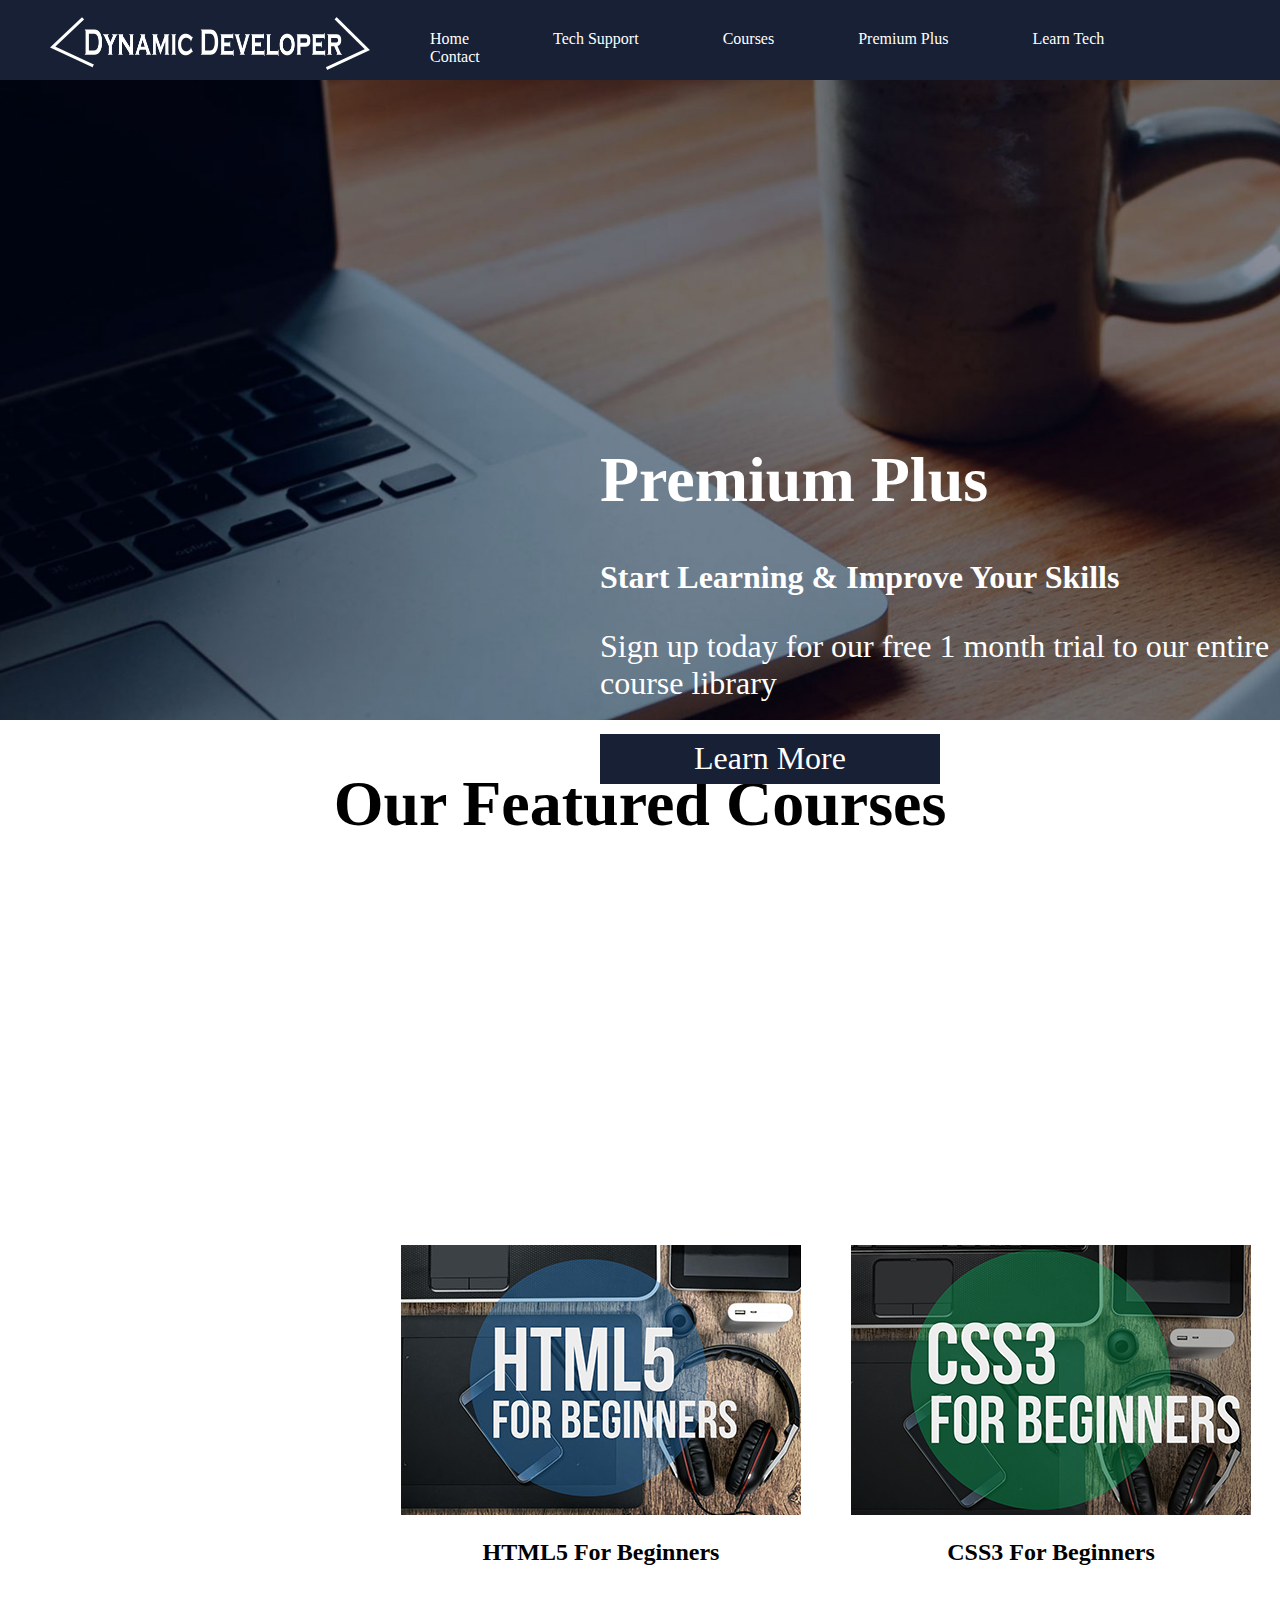
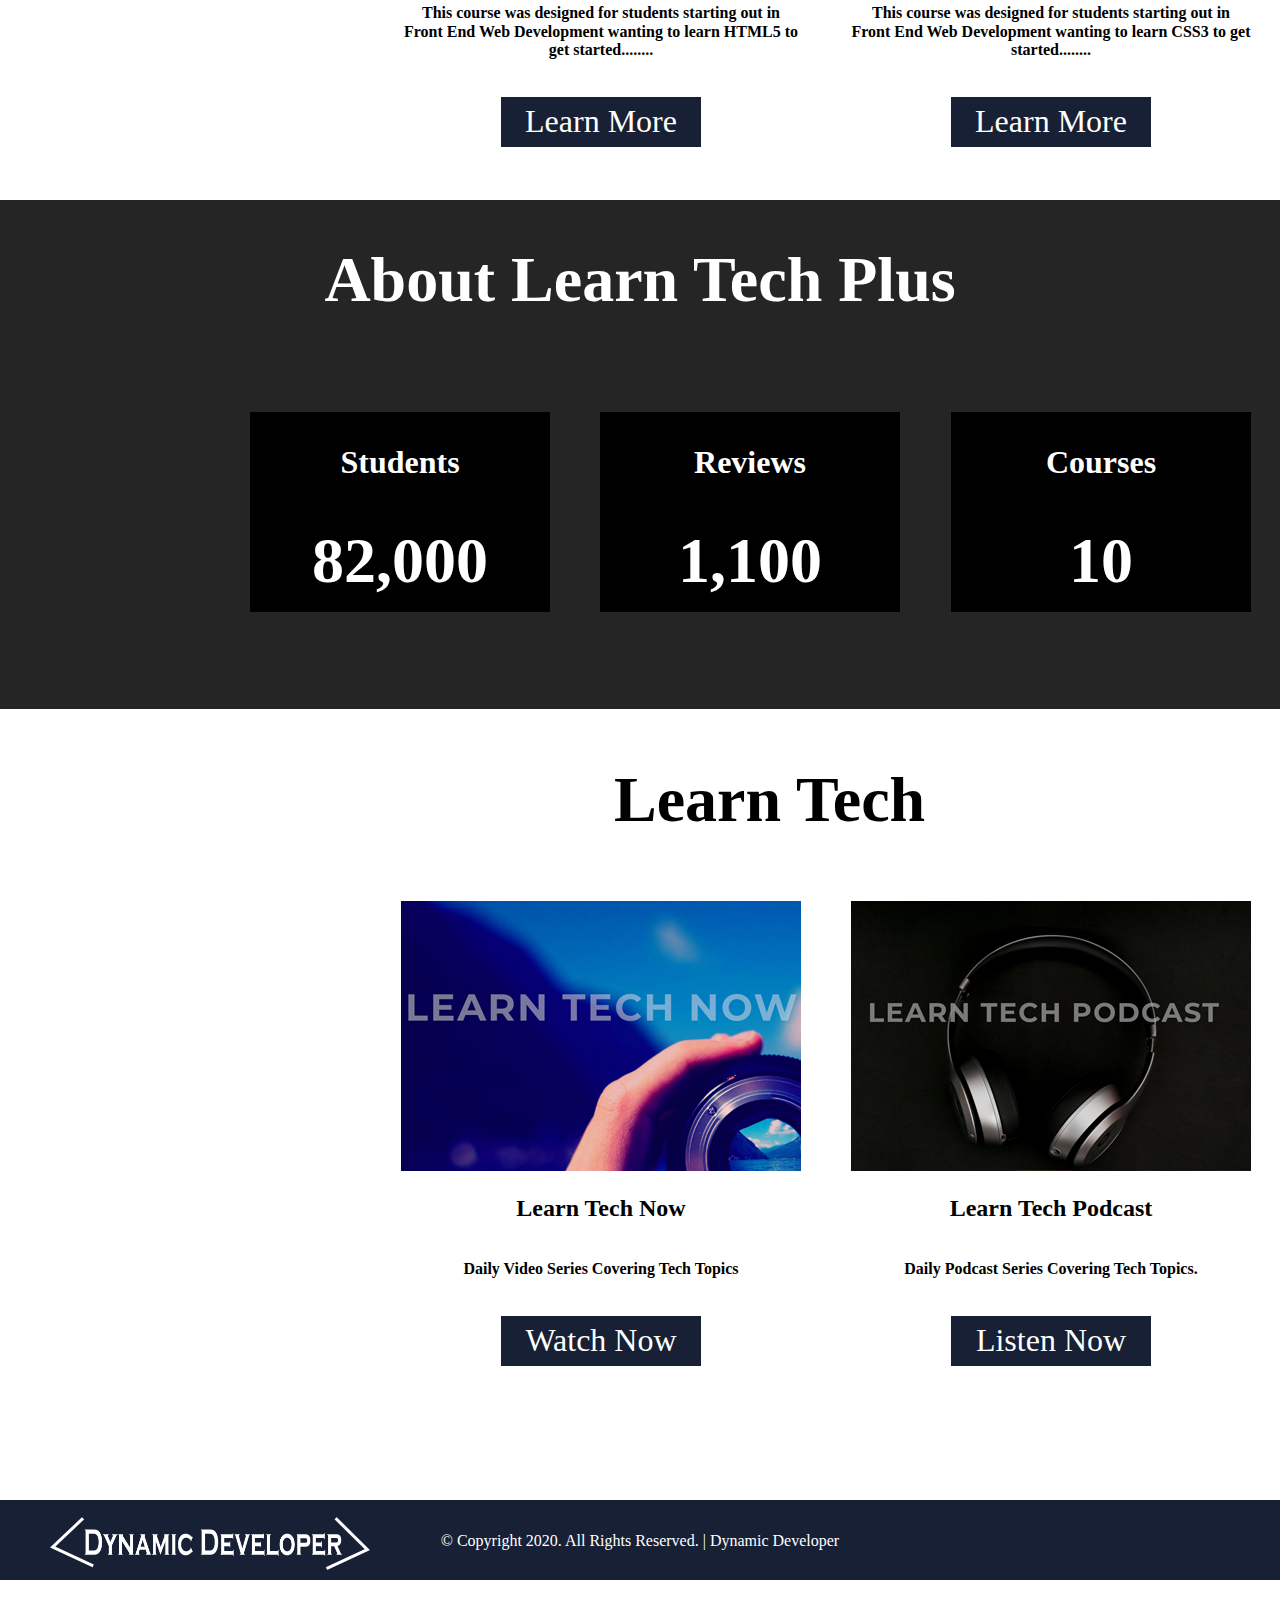
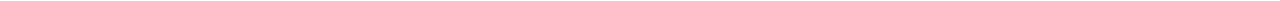
<file: index.html>
<!DOCTYPE html>
<html>
<head>

	<title>Dynamic Developer| Home</title>

	<!-- Start Normalize CSS -->
	<link rel="stylesheet" type="text/css" href="css/normalize.css">

	<!-- Start Custom CSS -->
	<link rel="stylesheet" type="text/css" href="css/home.css">

	<!-- Start Global CSS -->
	<link rel="stylesheet" type="text/css" href="css/global.css">

</head>
<body>

	<header>
		<img id="logo" src="img/logo.png">
		

		<nav>
		

			<a href="index.html">Home</a>
			<a href="techsupport.html">Tech Support</a>
			<a href="courses.html">Courses</a>
			<a href="premiumplus.html">Premium Plus</a>
			<a href="learntech.html">Learn Tech</a> 
			<a href="contact.html">Contact</a>
		</nav>

	</header>

	<section id="slideshow">

		<section id="content">
			
			<h1>Premium Plus</h1>

			<h3>Start Learning & Improve Your Skills</h3>

			<p>Sign up today for our free 1 month trial to our entire course library</p>

			<button>Learn More</button>

		</section>

		
		<img id="slide" src="img/background.jpg">

	</section>

	<section id="courses">
		
		<center><h1>Our Featured Courses</h1></center>

		<div class="course">
			
			<img src="img/course-01.jpg">

			<center><h2>HTML5 For Beginners</h2></center>

			<center><h6>This course was designed for students starting out in Front End Web Development wanting to learn HTML5 to get started........</h6></center>

			<center><button>Learn More</button></center>

		</div>

		<div class="course2">
			
			<img src="img/course-02.jpg">

			<center><h2>CSS3 For Beginners</h2></center>

			<center><h6>This course was designed for students starting out in Front End Web Development wanting to learn CSS3 to get started........</h6></center>

			<center><button>Learn More</button></center>

		</div>

		<div class="course3">
			
			<img src="img/course-03.jpg">

			<center><h2>JavaScript For Beginners</h2></center>

			<center><h6>This course was designed for students starting out in Front End Web Development wanting to learn JavaScript to get started........</h6></center>

			<center><button>Learn More</button></center>

		</div>

	</section>

	<section id="about">
		
		<div class="about">
			
			<h1>About Learn Tech Plus</h1>

		</div>

		<div class="students">
			
			<h3>Students</h3>

			<h1>82,000</h1>

		</div>

		<div class="reviews">
			
			<h3>Reviews</h3>

			<h1>1,100</h1>

		</div>

		<div class="courses">
			
			<h3>Courses</h3>

			<h1>10</h1>

		</div>

		<div class="content">
			
			<h3>Hours of Content</h3>

			<h1>20</h1>

		</div>


	</section>

	<section id="learntech">
		
		<center><h1 class="h1lt">Learn Tech</h1></center>

		<div class="learntechnow">
			
			<img src="img/learntechnow.jpg">

			<center><h2>Learn Tech Now</h2></center>

			<center><h6>Daily Video Series Covering Tech Topics</h6></center>

			<center><button>Watch Now</button></center>

		</div>

		<div class="learntechpodcast">
			
			<img src="img/learntechpodcast.jpg">

			<center><h2>Learn Tech Podcast</h2></center>

			<center><h6>Daily Podcast Series Covering Tech Topics.</h6></center>

			<center><button>Listen Now</button></center>

		</div>

		<div class="learntechblog">
			
			<img src="img/techtipsblog.jpg">

			<center><h2>Tech Tips Blog</h2></center>

			<center><h6>Daily Blog Covering Tech Topics.</h6></center>

			<center><button>Read Now</button></center>

		</div>

	</section>

	<footer>
		<img id="logo" src="img/logo.png">
		
		

		<p id="footer">© Copyright 2020. All Rights Reserved. | Dynamic Developer
		                           </p>
		                           <p id="footer"> Created By -- Shahbaz Alam.</p>

	</footer>

	 


</body>
</html>
</file>
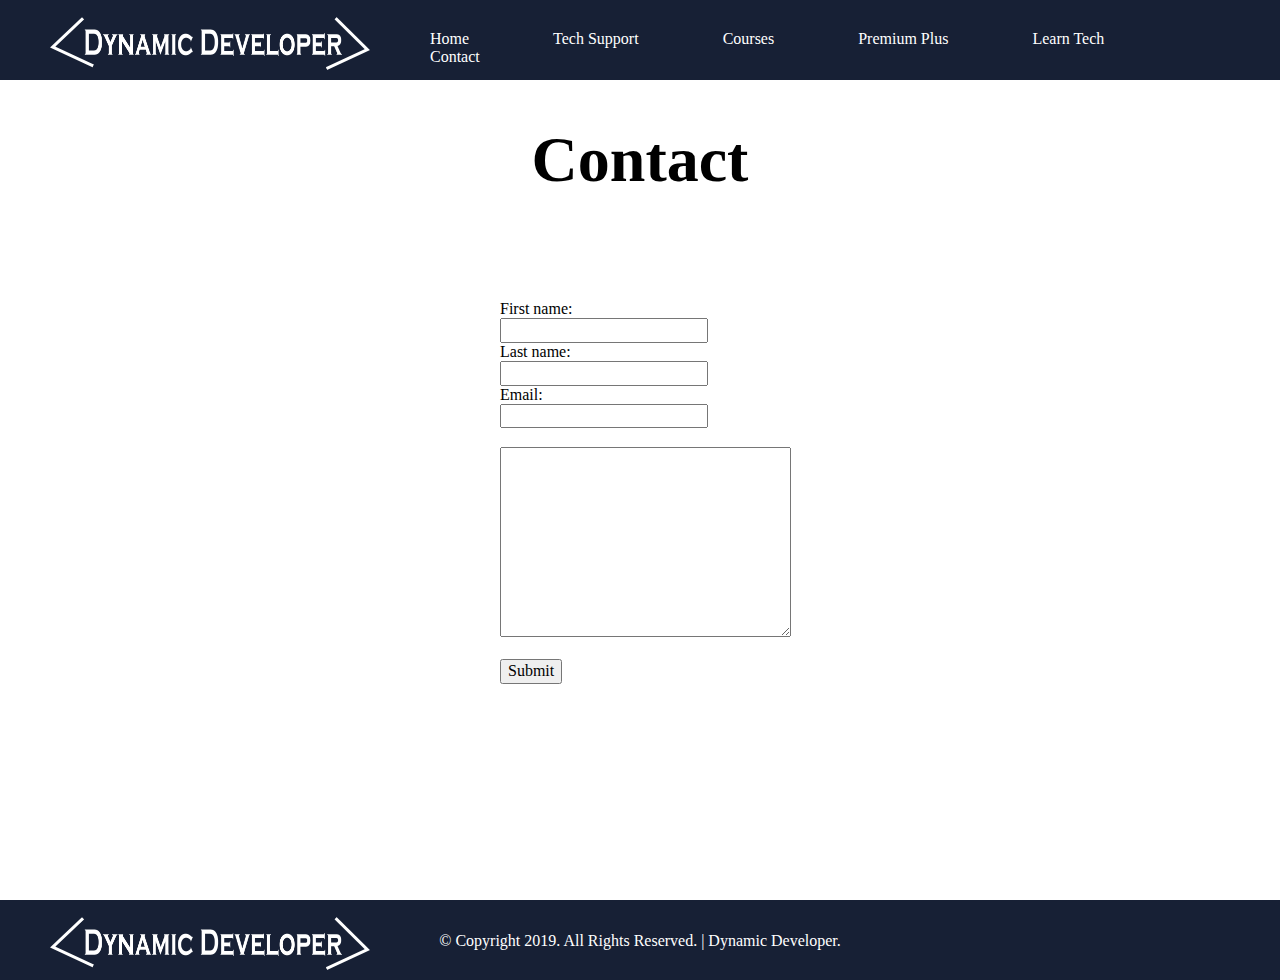
<file: contact.html>
<!DOCTYPE html>
<html>
<head>

	<title>Dynamic Developer | Contact</title>

	<!-- Start Normalize CSS -->
	<link rel="stylesheet" type="text/css" href="css/normalize.css">

	<!-- Start Custom CSS -->
	<link rel="stylesheet" type="text/css" href="css/contact.css">

	<!-- Start Global CSS -->
	<link rel="stylesheet" type="text/css" href="css/global.css">



</head>
<body>

	<header>
		
		<img id="logo" src="img/logo.png">
	
		<nav>
			<a href="index.html">Home</a>
			<a href="techsupport.html">Tech Support</a>
			<a href="courses.html">Courses</a>
			<a href="premiumplus.html">Premium Plus</a>
			<a href="learntech.html">Learn Tech</a> 
			<a href="contact.html">Contact</a>
		</nav>

	</header>

	 <center><h1 class="h1lt">Contact</h1></center>

	 <form>
  First name:<br>
  <input type="text" name="firstname" value="">
  <br>
  Last name:<br>
  <input type="text" name="lastname" value="">
  <br>
  Email:<br>
  <input type="text" name="email" value="">
  <br>
  <br>
   <textarea name="message" rows="10" cols="30"> 
</textarea> 
  <br><br>
  <input type="submit" value="Submit">
</form> 

	<footer>
		
		<img id="logo" src="img/logo.png">

		<p id="footer">© Copyright 2019. All Rights Reserved. | Dynamic Developer.</p>

	</footer>

	 

</body>
</html>
</file>
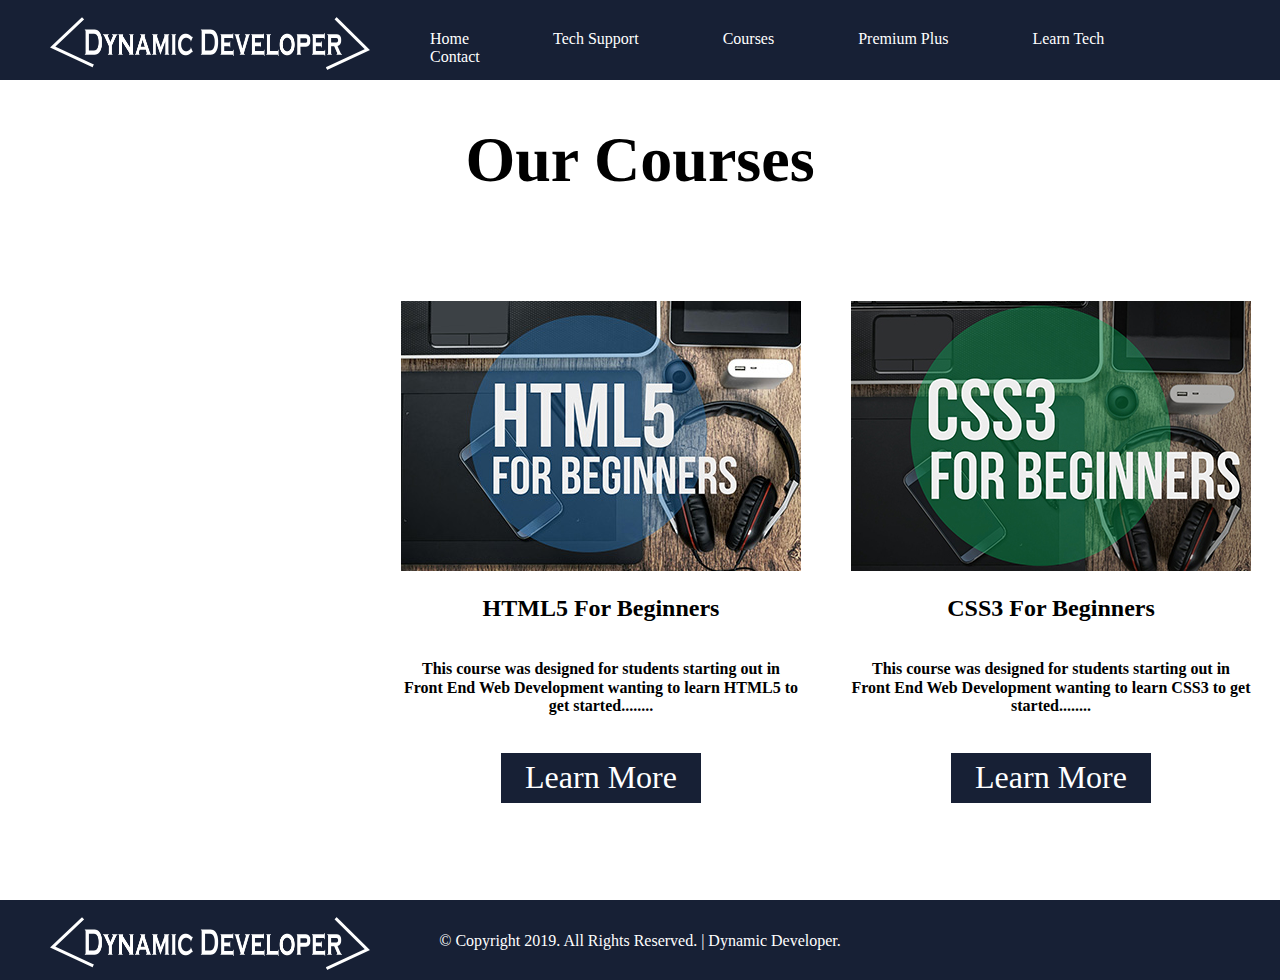
<file: courses.html>
<!DOCTYPE html>
<html>
<head>

	<title>Dynamic Developer| Courses</title>

	<!-- Start Normalize CSS -->
	<link rel="stylesheet" type="text/css" href="css/normalize.css">

	<!-- Start Custom CSS -->
	<link rel="stylesheet" type="text/css" href="css/courses.css">

	<!-- Start Global CSS -->
	<link rel="stylesheet" type="text/css" href="css/global.css">

</head>
<body>

	<header>
		 
		 <img id="logo" src="img/logo.png">
		

		<nav>
			<a href="index.html">Home</a>
			<a href="techsupport.html">Tech Support</a>
			<a href="courses.html">Courses</a>
			<a href="premiumplus.html">Premium Plus</a>
			<a href="learntech.html">Learn Tech</a> 
			<a href="contact.html">Contact</a>
		</nav>

	</header>

 

	<section id="courses">
		
		<center><h1>Our Courses</h1></center>

		<div class="course">
			
			<img src="img/course-01.jpg">

			<center><h2>HTML5 For Beginners</h2></center>

			<center><h6>This course was designed for students starting out in Front End Web Development wanting to learn HTML5 to get started........</h6></center>

			<center><button>Learn More</button></center>

		</div>

		<div class="course2">
			
			<img src="img/course-02.jpg">

			<center><h2>CSS3 For Beginners</h2></center>

			<center><h6>This course was designed for students starting out in Front End Web Development wanting to learn CSS3 to get started........</h6></center>

			<center><button>Learn More</button></center>

		</div>

		<div class="course3">
			
			<img src="img/course-03.jpg">

			<center><h2>JavaScript For Beginners</h2></center>

			<center><h6>This course was designed for students starting out in Front End Web Development wanting to learn JavaScript to get started........</h6></center>

			<center><button>Learn More</button></center>

		</div>

	</section>

	 

	 
	<footer>
		
		<img id="logo" src="img/logo.png">
		<p id="footer">© Copyright 2019. All Rights Reserved. | Dynamic Developer.</p>

	</footer>

	 

</body>
</html>
</file>
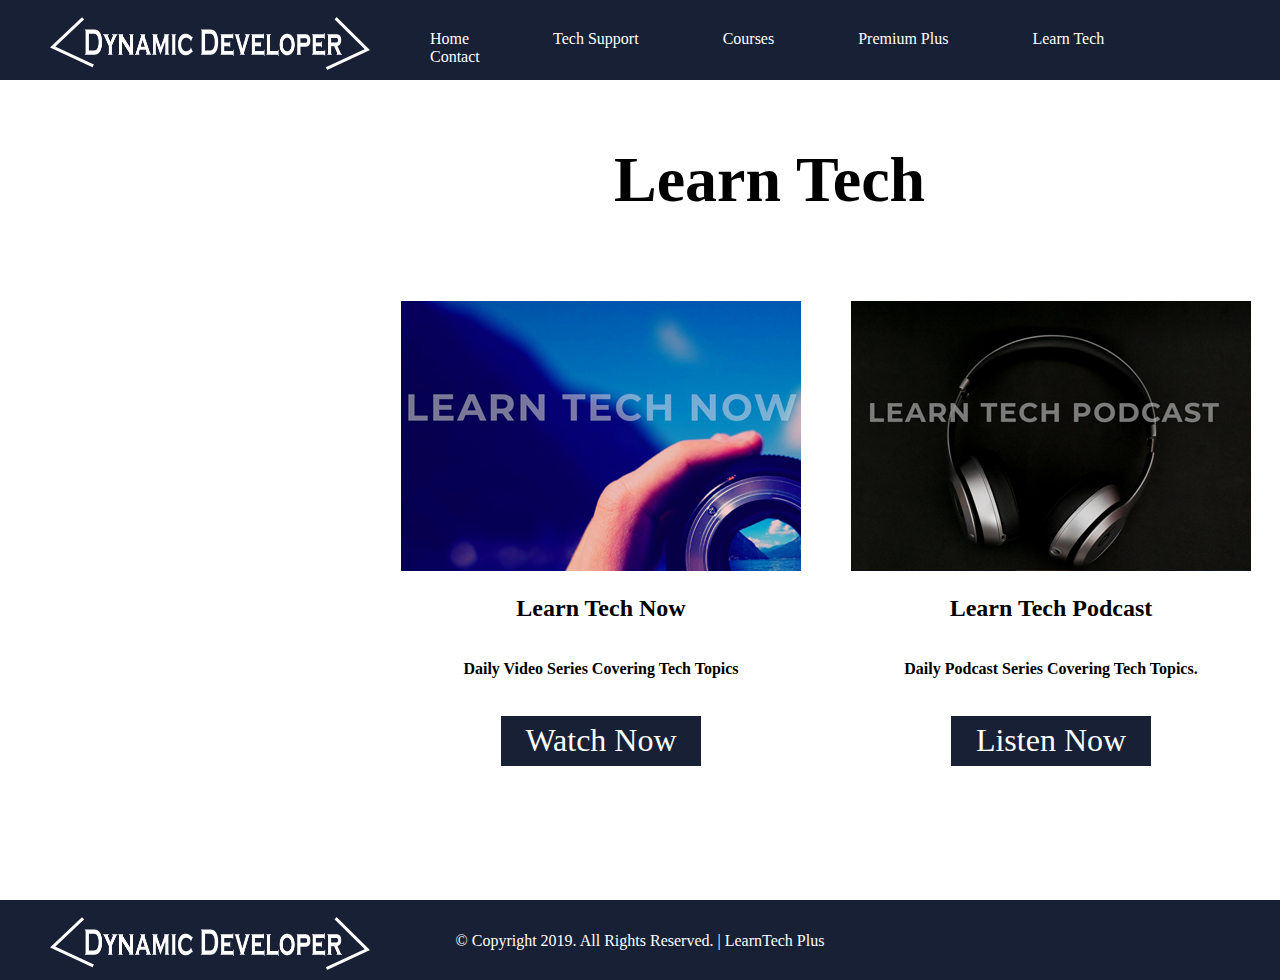
<file: learntech.html>
<!DOCTYPE html>
<html>
<head>

	<title>Dynamic Developer | Learn Tech</title>

	<!-- Start Normalize CSS -->
	<link rel="stylesheet" type="text/css" href="css/normalize.css">

	<!-- Start Custom CSS -->
	<link rel="stylesheet" type="text/css" href="css/learntech.css">

	<!-- Start Global CSS -->
	<link rel="stylesheet" type="text/css" href="css/global.css">

</head>
<body>

	<header>
		
		<img id="logo" src="img/logo.png">

		<nav>
			<a href="index.html">Home</a>
			<a href="techsupport.html">Tech Support</a>
			<a href="courses.html">Courses</a>
			<a href="premiumplus.html">Premium Plus</a>
			<a href="learntech.html">Learn Tech</a> 
			<a href="contact.html">Contact</a>
		</nav>

	</header>

	 

	 

	 

	<section id="learntech">
		
		<center><h1 class="h1lt">Learn Tech</h1></center>

		<div class="learntechnow">
			
			<img src="img/learntechnow.jpg">

			<center><h2>Learn Tech Now</h2></center>

			<center><h6>Daily Video Series Covering Tech Topics</h6></center>

			<center><button>Watch Now</button></center>

		</div>

		<div class="learntechpodcast">
			
			<img src="img/learntechpodcast.jpg">

			<center><h2>Learn Tech Podcast</h2></center>

			<center><h6>Daily Podcast Series Covering Tech Topics.</h6></center>

			<center><button>Listen Now</button></center>

		</div>

		<div class="learntechblog">
			
			<img src="img/techtipsblog.jpg">

			<center><h2>Tech Tips Blog</h2></center>

			<center><h6>Daily Blog Covering Tech Topics.</h6></center>

			<center><button>Read Now</button></center>

		</div>

	</section>

	<footer>
		
		<img id="logo" src="img/logo.png">

		<p id="footer">© Copyright 2019. All Rights Reserved. | LearnTech Plus</p>

	</footer>

	 

</body>
</html>
</file>
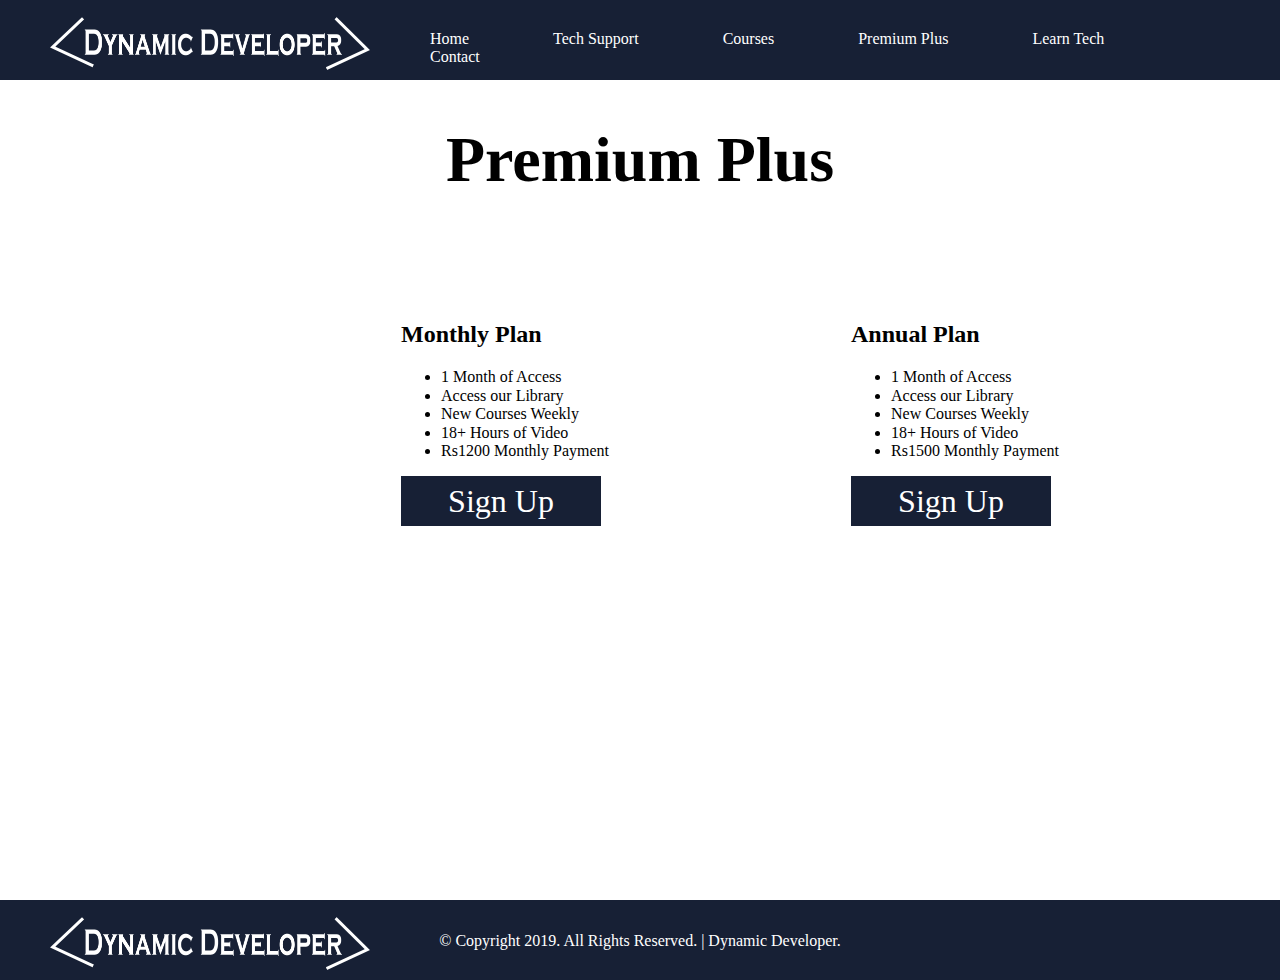
<file: premiumplus.html>
<!DOCTYPE html>
<html>
<head>

	<title>Dynamic Developer| Premium Plus</title>

	<!-- Start Normalize CSS -->
	<link rel="stylesheet" type="text/css" href="css/normalize.css">

	<!-- Start Custom CSS -->
	<link rel="stylesheet" type="text/css" href="css/premiumplus.css">

	<!-- Start Global CSS -->
	<link rel="stylesheet" type="text/css" href="css/global.css">

</head>
<body>

	<header>

		<img id="logo" src="img/logo.png">
		
		

		<nav>
			<a href="index.html">Home</a>
			<a href="techsupport.html">Tech Support</a>
			<a href="courses.html">Courses</a>
			<a href="premiumplus.html">Premium Plus</a>
			<a href="learntech.html">Learn Tech</a> 
			<a href="contact.html">Contact</a>
		</nav>

	</header>

 

	<section id="courses">
		
		<center><h1>Premium Plus</h1></center>

		<div class="monthly">
			 

			<h2>Monthly Plan</h2>

			<ul>
				<li>1 Month of Access</li>
				<li>Access our Library</li>
				<li>New Courses Weekly</li>
				<li>18+ Hours of Video</li>
				<li>Rs1200 Monthly Payment</li>
			</ul>
 
			<button>Sign Up</button>

		</div>

		<div class="annual">
			 

			<h2>Annual Plan</h2>

			<ul>
				<li>1 Month of Access</li>
				<li>Access our Library</li>
				<li>New Courses Weekly</li>
				<li>18+ Hours of Video</li>
				<li>Rs1500 Monthly Payment</li>
			</ul>
 
			<button>Sign Up</button>

		</div>

		<div class="lifetime">
			 

			<h2>Life Time Plan</h2>

			<ul>
				<li>1 Month of Access</li>
				<li>Access our Library</li>
				<li>New Courses Weekly</li>
				<li>18+ Hours of Video</li>
				<li>Rs 1600Monthly Payment</li>
			</ul>
 
			<button>Sign Up</button>

		</div>

	</section>

	 

	 
	<footer>
		
		<img id="logo" src="img/logo.png">

		<p id="footer">© Copyright 2019. All Rights Reserved. | Dynamic Developer.</p>

	</footer>

	 

</body>
</html>
</file>
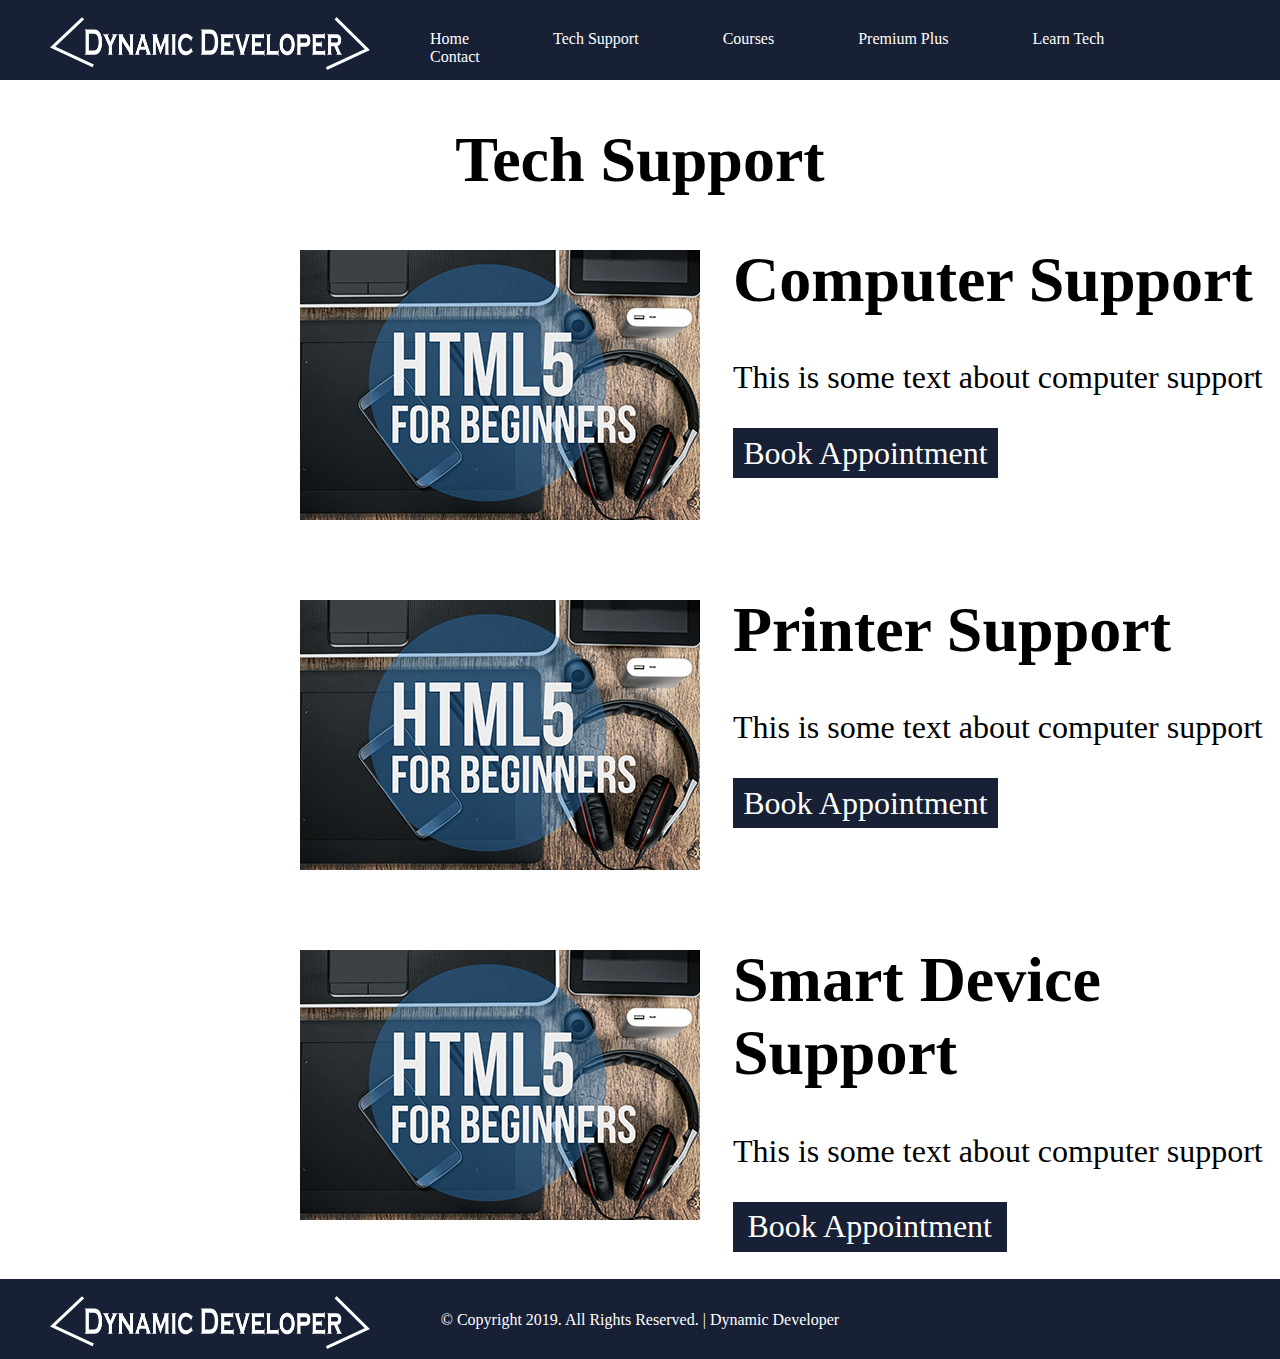
<file: techsupport.html>
<!DOCTYPE html>
<html>
<head>

	<title>Dynamic Developer | Tech Support</title>

	<!-- Start Normalize CSS -->
	<link rel="stylesheet" type="text/css" href="css/normalize.css">

	<!-- Start Tech Support CSS -->
	<link rel="stylesheet" type="text/css" href="css/techsupport.css">

	<!-- Start Global CSS -->
	<link rel="stylesheet" type="text/css" href="css/global.css">
	
</head>
<body>

	<header>
		
		<img id="logo" src="img/logo.png">

		<nav>
			<a href="index.html">Home</a>
			<a href="techsupport.html">Tech Support</a>
			<a href="courses.html">Courses</a>
			<a href="premiumplus.html">Premium Plus</a>
			<a href="learntech.html">Learn Tech</a> 
			<a href="contact.html">Contact</a>
		</nav>

	</header>

	

	<section id="techsupport">
		
		<center><h1>Tech Support</h1></center>

		<div class="computersupport">
			
			<img id="computer" src="img/course-01.jpg">

			<div class="text">
				<h1>Computer Support</h1>

				<p>This is some text about computer support</p>

				<button>Book Appointment</button>
			</div>

		</div>

		<div class="computersupport2">
			
			<img id="computer2" src="img/course-01.jpg">

			<div class="text2">
				<h1>Printer Support</h1>

				<p>This is some text about computer support</p>

				<button>Book Appointment</button>
			</div>

		</div>

		<div class="computersupport3">
			
			<img id="computer3" src="img/course-01.jpg">

			<div class="text3">
				<h1>Smart Device Support</h1>

				<p>This is some text about computer support</p>

				<button>Book Appointment</button>
			</div>

		</div>



	</section>

	 
	 

	<footer id="techsupport">
		
	<img id="logo" src="img/logo.png">

		<p id="footer">© Copyright 2019. All Rights Reserved. | Dynamic Developer</p>

	</footer>

	 

</body>
</html>
</file>
<file: css/home.css>
/*
====================================================================================================================================================================
                                                    Start Slideshow Properties 
====================================================================================================================================================================
*/

section#content {
    color: white;
    position: absolute;
    top: 400px;
    left: 600px;

}

img#slide {
    width: 100%;
    height: auto;
}

/*
====================================================================================================================================================================
                                                    End Slideshow Properties 
====================================================================================================================================================================
*/


/*
====================================================================================================================================================================
                                                    Start Featured Courses Properties 
====================================================================================================================================================================
*/

div.course {
    width: 400px;
    height: 500px;
    background: white;
    border: 1px solid transparent;
    position: absolute;
    top: 1244px;
    left: 400px;
}

div.course2 {
    width: 400px;
    height: 500px;
    background: white;
    border: 1px solid transparent;
    position: absolute;
    top: 1244px;
    left: 850px;
}

div.course3 {
    width: 400px;
    height: 500px;
    background: white;
    border: 1px solid transparent;
    position: absolute;
    top: 1244px;
    left: 1300px;
}

h6 {
	font-size: 1em;
}

/*
====================================================================================================================================================================
                                                    End Featured Courses Properties 
====================================================================================================================================================================
*/


/*
====================================================================================================================================================================
                                                    Start About Section Properties 
====================================================================================================================================================================
*/

section#about {
    width: 100%;
    height: 509px;
    background: #252525;
    position: absolute;
    top: 1800px;
    left: 0;
}

div.about {
	color: white;
	text-align: center;
}

div.students {
    width: 300px;
    height: 200px;
    background: black;
    text-align: center;
    color: white;
    position: absolute;
    top: 212px;
    left: 250px;
}

div.reviews {
    width: 300px;
    height: 200px;
    background: black;
    text-align: center;
    color: white;
    position: absolute;
    top: 212px;
    left: 600px;
} 

div.courses {
    width: 300px;
    height: 200px;
    background: black;
    text-align: center;
    color: white;
    position: absolute;
    top: 212px;
    left: 951px;
}

div.content {
    width: 300px;
    height: 200px;
    background: black;
    text-align: center;
    color: white;
    position: absolute;
    top: 212px;
    left: 1301px;
}

/*
====================================================================================================================================================================
                                                    End About Section Properties 
====================================================================================================================================================================
*/

/*
====================================================================================================================================================================
                                                    Start Learn Tech Section Properties 
====================================================================================================================================================================
*/

div.learntechnow {
    width: 400px;
    height: 500px;
    background: white;
    border: 1px solid transparent;
    position: absolute;
    top: 2500px;
    left: 400px;
}

div.learntechpodcast {
    width: 400px;
    height: 500px;
    background: white;
    border: 1px solid transparent;
    position: absolute;
    top: 2500px;
    left: 850px;
}

div.learntechblog {
    width: 400px;
    height: 500px;
    background: white;
    border: 1px solid transparent;
    position: absolute;
    top: 2500px;
    left: 1300px;
}

.h1lt {

    position: absolute;
    top: 2320px;
    left: 614px;

}

/*
====================================================================================================================================================================
                                                    End Learn Tech Section Properties 
====================================================================================================================================================================
*/

/*
====================================================================================================================================================================
                                                    Start Footer
====================================================================================================================================================================
*/

footer {
    width: 100%;
    height: 80px;
    background: #172035;
    position: absolute;
    top: 3100px;
    left: 0;
}

p#footer {
    text-align: center;
    color: white;
    margin-top: 32px;
    font-size: 1em;
}

/*
====================================================================================================================================================================
                                                    End Footer
====================================================================================================================================================================
*/
</file>
<file: css/global.css>
/*
====================================================================================================================================================================
                                                    Start Global Properties 
====================================================================================================================================================================
*/
body {
    font-family: roboto;
}

header {
	width: 100%;
	height: 80px;
	background: #172035;
}

img#logo { 
    margin-left: 50px;
    margin-right: 50px;
    position: absolute;
    top: 17px;
    left: 0;
    width: 25%;
}

nav {
    display: inline-block;
    margin-left: 400px;
    margin-top: 30px;
}

a {
	color: white;
	text-decoration: none;
	font-weight: 2em;
	font-family: 'roboto';
	margin-right: 20px;
    padding: 30px;
}

a:hover {
    color: white;
    background: #09568d;  
    padding: 30px;
}

button {
    width: 50%;
    height: 50px;
    background: #172035;
    color: white;
    font-size: 2em;
    border:none;
}

button:hover {
    background: #09568d;
}

h1 {
    font-size: 4em;
}

h3 {
    font-size: 2em;
}

p {
    font-size: 2em;
}

/*
====================================================================================================================================================================
                                                    End Global Properties 
====================================================================================================================================================================
*/
</file>
<file: css/contact.css>
/*
====================================================================================================================================================================
                                                    Start Contact Page
====================================================================================================================================================================
*/

form {
    display: inline-block;
    position: absolute;
    top: 300px;
    left: 500px;
}

input {
    display: inline-block;
}

/*
====================================================================================================================================================================
                                                    End Contact Page
====================================================================================================================================================================
*/

/*
====================================================================================================================================================================
                                                    Start Footer
====================================================================================================================================================================
*/

footer {
    width: 100%;
    height: 80px;
    background: #172035;
    position: absolute;
    top: 900px!important;
    left: 0;
}

p#footer {
    text-align: center;
    color: white;
    margin-top: 32px;
    font-size: 1em;
}

/*
====================================================================================================================================================================
                                                    End Footer
====================================================================================================================================================================
*/
</file>
<file: css/courses.css>
/*
====================================================================================================================================================================
                                                    Start Courses Page 
====================================================================================================================================================================
*/

div.course {
    width: 400px;
    height: 500px;
    background: white;
    border: 1px solid transparent;
    position: absolute;
    top: 300px;
    left: 400px;
}

div.course2 {
    width: 400px;
    height: 500px;
    background: white;
    border: 1px solid transparent;
    position: absolute;
    top: 300px;
    left: 850px;
}

div.course3 {
    width: 400px;
    height: 500px;
    background: white;
    border: 1px solid transparent;
    position: absolute;
    top: 300px;
    left: 1300px;
}

h6 {
	font-size: 1em;
}

/*
====================================================================================================================================================================
                                                    End Courses Page 
====================================================================================================================================================================
*/

/*
====================================================================================================================================================================
                                                    Start Footer
====================================================================================================================================================================
*/

footer {
    width: 100%;
    height: 80px;
    background: #172035;
    position: absolute;
    top: 900px!important;
    left: 0;
}

p#footer {
    text-align: center;
    color: white;
    margin-top: 32px;
    font-size: 1em;
}

/*
====================================================================================================================================================================
                                                    End Footer
====================================================================================================================================================================
*/
</file>
<file: css/learntech.css>
/*
====================================================================================================================================================================
                                                    Start Learn Tech Page 
====================================================================================================================================================================
*/

div.learntechnow {
    width: 400px;
    height: 500px;
    background: white;
    border: 1px solid transparent;
    position: absolute;
    top: 300px;
    left: 400px;
}

div.learntechpodcast {
    width: 400px;
    height: 500px;
    background: white;
    border: 1px solid transparent;
    position: absolute;
    top: 300px;
    left: 850px;
}

div.learntechblog {
    width: 400px;
    height: 500px;
    background: white;
    border: 1px solid transparent;
    position: absolute;
    top: 300px;
    left: 1300px;
}

.h1lt {

    position: absolute;
    top: 100px;
    left: 614px;

}

h6 {
    font-size: 1em;
}

/*
====================================================================================================================================================================
                                                    End Learn Tech Page 
====================================================================================================================================================================
*/ 

/*
====================================================================================================================================================================
                                                    Start Footer
====================================================================================================================================================================
*/

footer {
    width: 100%;
    height: 80px;
    background: #172035;
    position: absolute;
    top: 900px!important;
    left: 0;
}

p#footer {
    text-align: center;
    color: white;
    margin-top: 32px;
    font-size: 1em;
}

/*
====================================================================================================================================================================
                                                    End Footer
====================================================================================================================================================================
*/
</file>
<file: css/premiumplus.css>
/*
====================================================================================================================================================================
                                                    Start Premium Plus Page 
====================================================================================================================================================================
*/

div.monthly {
    width: 400px;
    height: 500px;
    background: white;
    border: 1px solid transparent;
    position: absolute;
    top: 300px;
    left: 400px;
}

div.annual {
    width: 400px;
    height: 500px;
    background: white;
    border: 1px solid transparent;
    position: absolute;
    top: 300px;
    left: 850px;
}

div.lifetime {
    width: 400px;
    height: 500px;
    background: white;
    border: 1px solid transparent;
    position: absolute;
    top: 300px;
    left: 1300px;
}

h6 {
	font-size: 1em;
}

/*
====================================================================================================================================================================
                                                    End Premium Plus Page 
====================================================================================================================================================================
*/


  

/*
====================================================================================================================================================================
                                                    Start Footer
====================================================================================================================================================================
*/

footer {
    width: 100%;
    height: 80px;
    background: #172035;
    position: absolute;
    top: 900px!important;
    left: 0;
}

p#footer {
    text-align: center;
    color: white;
    margin-top: 32px;
    font-size: 1em;
}

/*
====================================================================================================================================================================
                                                    End Footer
====================================================================================================================================================================
*/
</file>
<file: css/techsupport.css>
/*
====================================================================================================================================================================
                                                    Start Tech Support Page
====================================================================================================================================================================
*/

#computer {
    position: absolute;
    top: 250px;
    left: 300px;
}

.text {
    position: absolute;
    top: 200px;
    left: 733px;
}

#computer2 {
    position: absolute;
    top: 600px;
    left: 300px;
}

.text2 {
    position: absolute;
    top: 550px;
    left: 733px;
}

#computer3 {
    position: absolute;
    top: 950px;
    left: 300px;
}

.text3 {
    position: absolute;
    top: 900px;
    left: 733px;
}

footer#techsupport {
    width: 100%;
    height: 80px;
    background: #172035;
    position: absolute;
    top: 1279px;
    left: 0;
}

p#footer {
    text-align: center;
    color: white;
    margin-top: 32px;
    font-size: 1em;
}

/*
====================================================================================================================================================================
                                                    End Tech Support Page
====================================================================================================================================================================
*/
</file>
